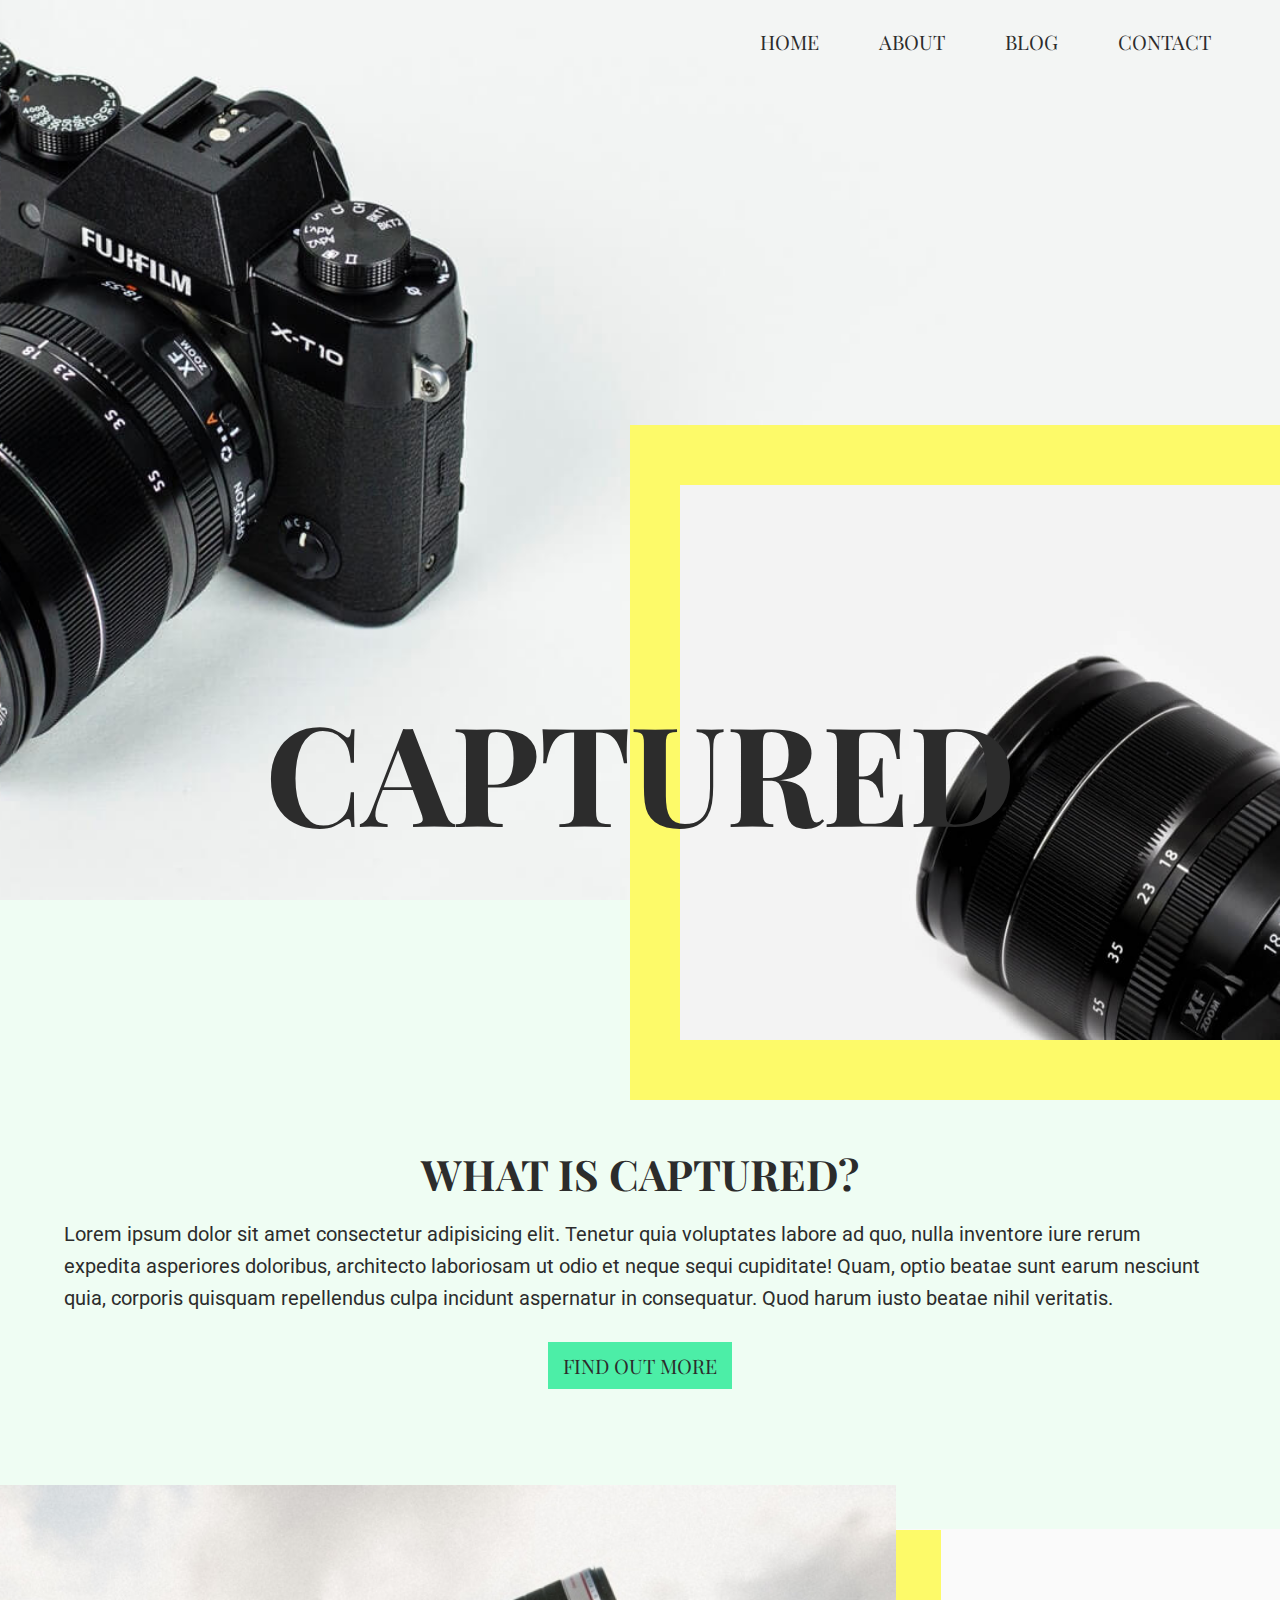
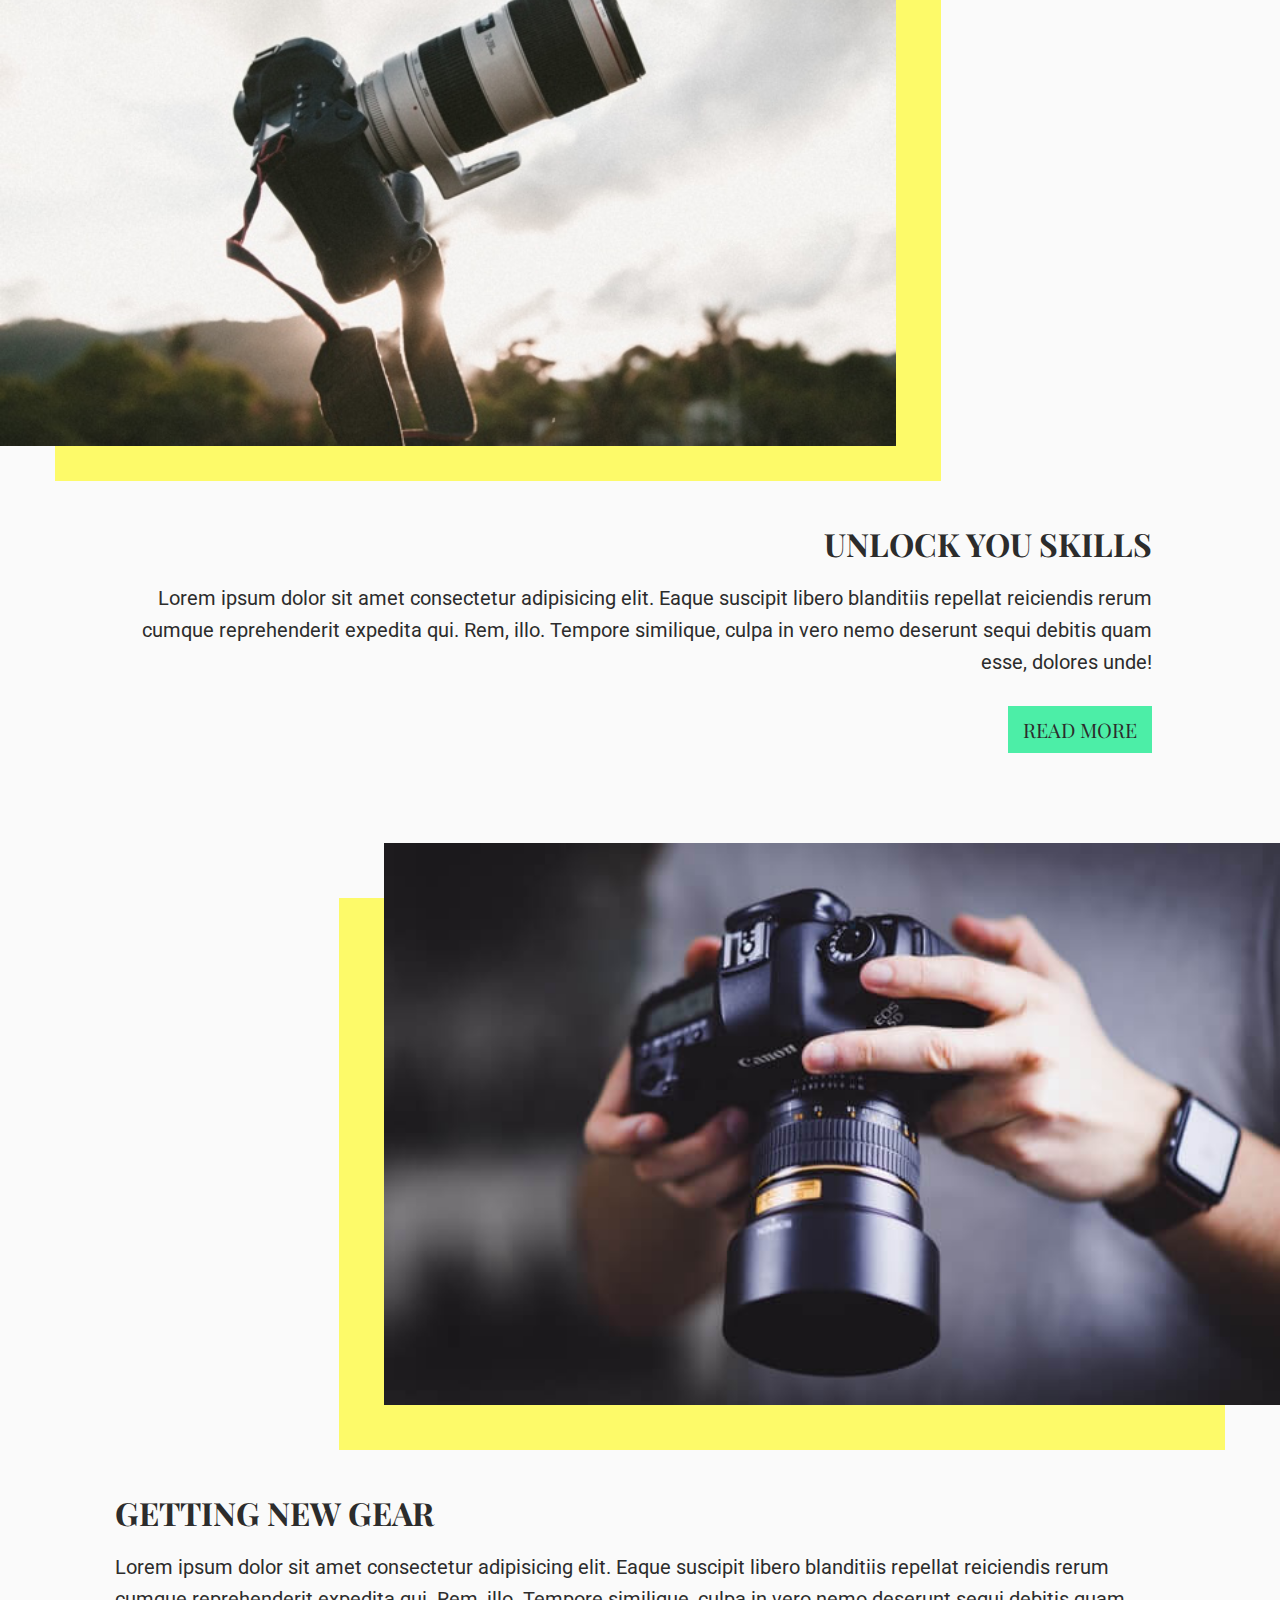
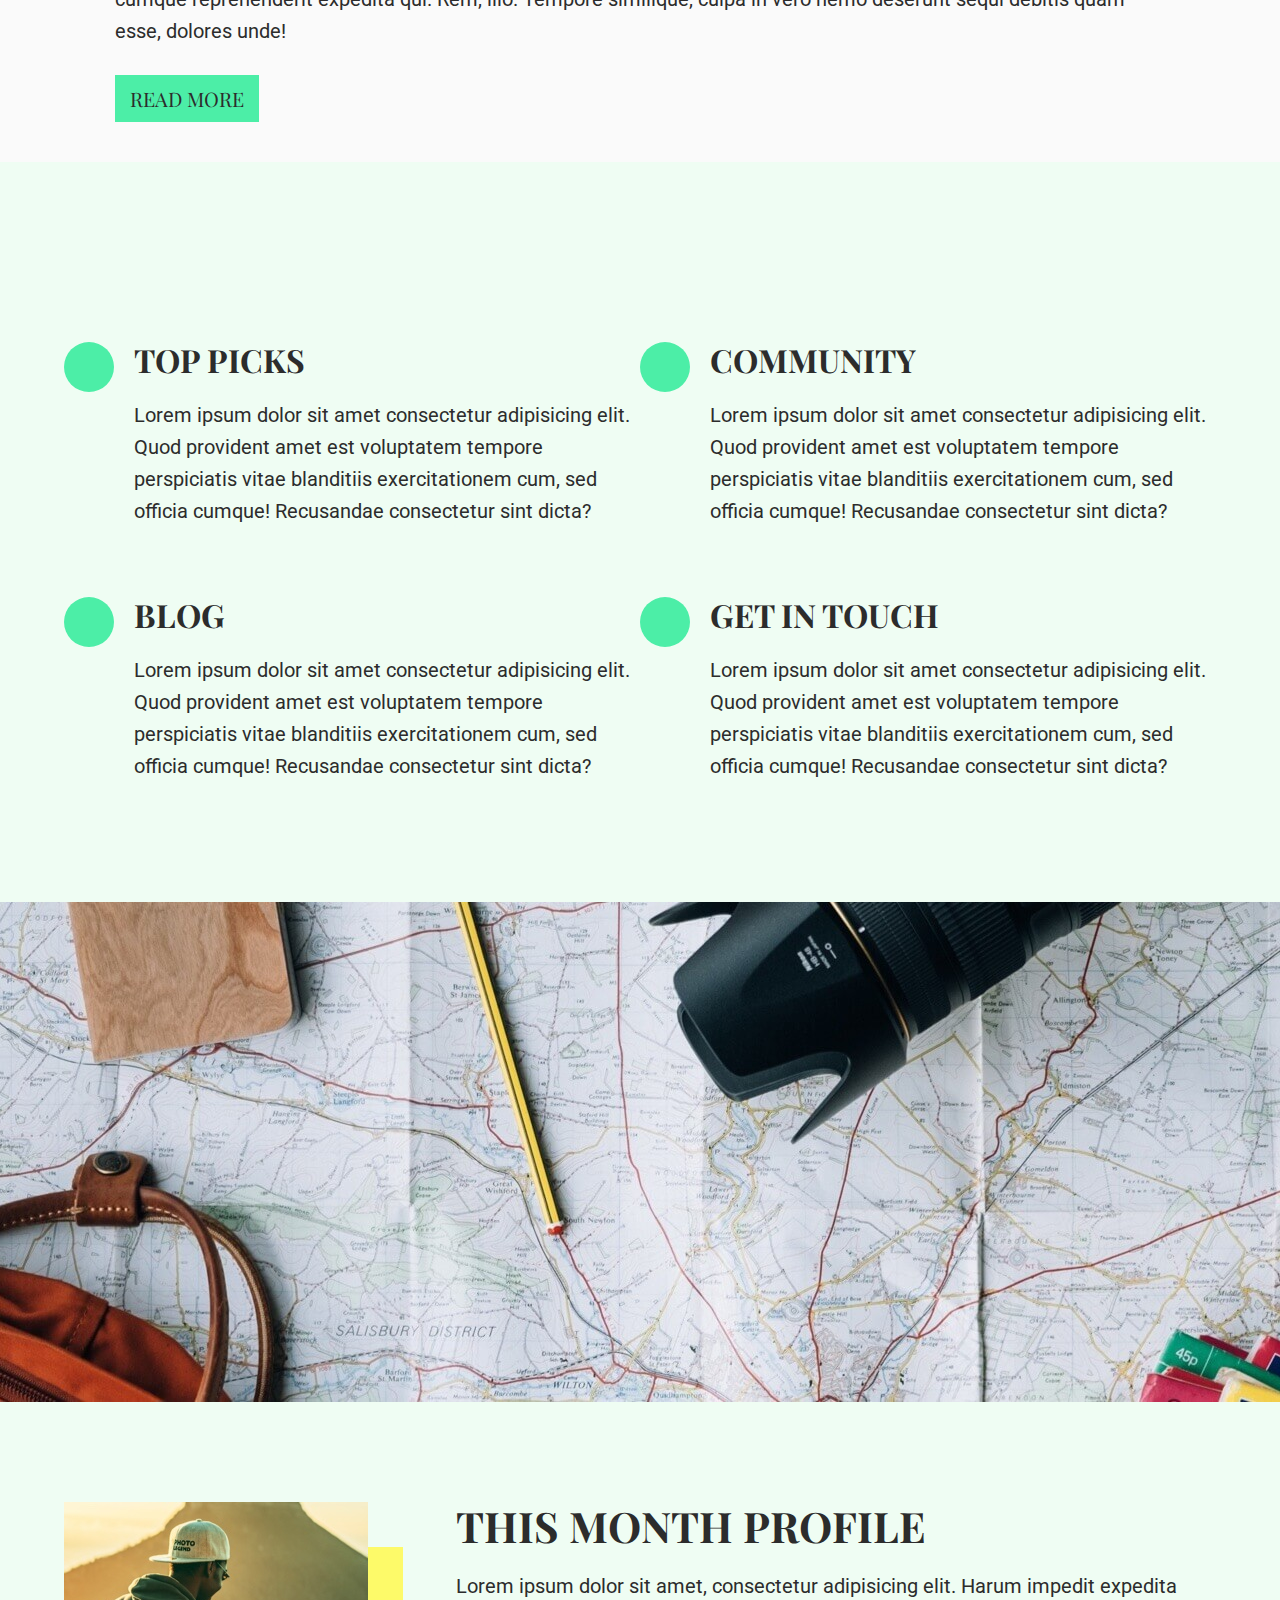
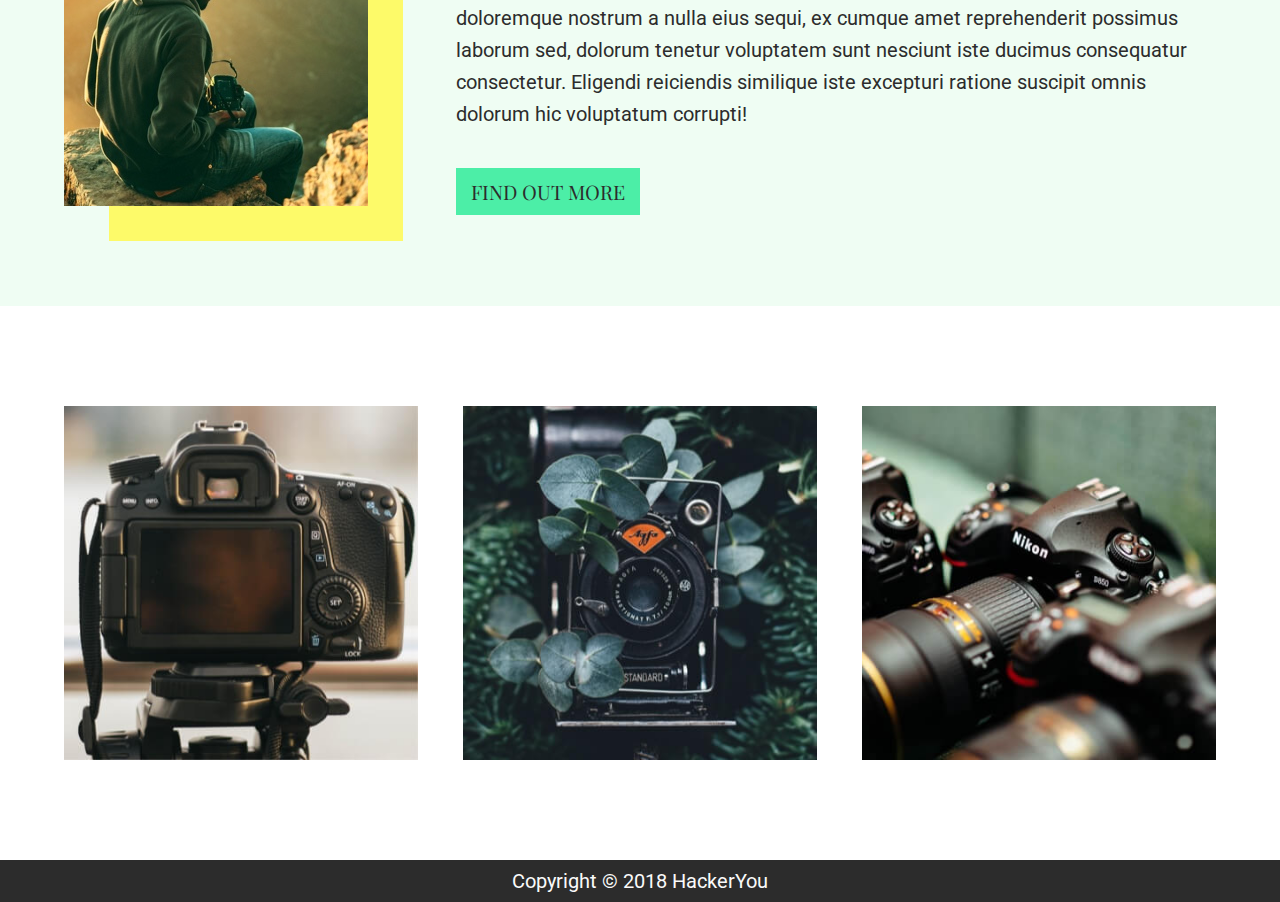
<file: index.html>
<!DOCTYPE html>
<html lang="en">
  <head>
    <meta charset="UTF-8" />
    <meta http-equiv="X-UA-Compatible" content="IE=edge" />
    <meta name="viewport" content="width=device-width, initial-scale=1.0" />
    <!-- FONT AWESOME -->
    <link
      rel="stylesheet"
      href="https://cdnjs.cloudflare.com/ajax/libs/font-awesome/6.1.1/css/all.min.css"
      integrity="sha512-KfkfwYDsLkIlwQp6LFnl8zNdLGxu9YAA1QvwINks4PhcElQSvqcyVLLD9aMhXd13uQjoXtEKNosOWaZqXgel0g=="
      crossorigin="anonymous"
      referrerpolicy="no-referrer"
    />
    <link rel="stylesheet" href="./styles/style.css" />

    <title>Captured</title>
  </head>
  <body>
    <!-- Skip Link -->
    <a href="#mainContent" class="skip-link">Skip to man content.</a>
    <!-- HEADER -->
    <header class="homeHeader">
      <div class="wrapper">
        <!-- Nav -->
        <nav class="nav">
          <ul>
            <li><a href="#">Home</a></li>
            <li><a href="#about">About</a></li>
            <li><a href="./blog.html">Blog</a></li>
            <li><a href="./contact.html">Contact</a></li>
          </ul>
        </nav>
        <input type="checkbox" id="toggleNav" />
        <label for="toggleNav" class="menuButton">
          <i class="fa-solid fa-x"></i>
          <i class="fa-solid fa-bars"></i>
        </label>
        <nav class="mobileNav">
          <ul>
            <li><a href="#">Home</a></li>
            <li><a href="#about">About</a></li>
            <li><a href="./blog.html">Blog</a></li>
            <li><a href="./contact.html">Contact</a></li>
          </ul>
          <ul class="social">
            <li>
              <a href="#"><i class="fa-brands fa-facebook-f"></i></a>
            </li>
            <li>
              <a href="#"><i class="fa-brands fa-instagram"></i></a>
            </li>
            <li>
              <a href="#"><i class="fa-brands fa-twitter"></i></a>
            </li>
            <li>
              <a href="#"><i class="fa-brands fa-whatsapp"></i></a>
            </li>
          </ul>
        </nav>

        <h1>Captured</h1>
        <div class="imgContainer">
          <img src="./assets/header-box-image.jpg" alt="" />
        </div>
      </div>
    </header>

    <main id="mainContent">
      <!-- ABOUT SECTION -->
      <section class="about" id="about">
        <div class="wrapper">
          <h2>what is captured?</h2>
          <p>
            Lorem ipsum dolor sit amet consectetur adipisicing elit. Tenetur
            quia voluptates labore ad quo, nulla inventore iure rerum expedita
            asperiores doloribus, architecto laboriosam ut odio et neque sequi
            cupiditate! Quam, optio beatae sunt earum nesciunt quia, corporis
            quisquam repellendus culpa incidunt aspernatur in consequatur. Quod
            harum iusto beatae nihil veritatis.
          </p>
          <a href="#" class="button">Find out more</a>
        </div>
      </section>

      <!-- BLOG SECTION -->
      <section class="blog">
        <div class="wrapper">
          <div class="row rowOne">
            <div class="imgContainer">
              <img src="./assets/left-image.jpg" alt="A camera on a tripod" />
            </div>
            <div class="textContainer">
              <div class="inner">
                <h3>Unlock you skills</h3>
                <p>
                  Lorem ipsum dolor sit amet consectetur adipisicing elit. Eaque
                  suscipit libero blanditiis repellat reiciendis rerum cumque
                  reprehenderit expedita qui. Rem, illo. Tempore similique,
                  culpa in vero nemo deserunt sequi debitis quam esse, dolores
                  unde!
                </p>
                <a href="#" class="button">Read more</a>
              </div>
            </div>
          </div>
          <div class="row rowTwo">
            <div class="textContainer">
              <div class="inner">
                <h3>Getting new gear</h3>
                <p>
                  Lorem ipsum dolor sit amet consectetur adipisicing elit. Eaque
                  suscipit libero blanditiis repellat reiciendis rerum cumque
                  reprehenderit expedita qui. Rem, illo. Tempore similique,
                  culpa in vero nemo deserunt sequi debitis quam esse, dolores
                  unde!
                </p>
                <div class="btnContainer">
                  <a href="#" class="button">Read more</a>
                </div>
              </div>
            </div>
            <div class="imgContainer">
              <img
                src="./assets/right-image.jpg"
                alt="A person holding a camera point down"
              />
            </div>
          </div>
        </div>
      </section>
      <section class="info">
        <div class="wrapper">
          <div class="infoContainer">
            <div class="iconContainer">
              <i class="fa-solid fa-camera"></i>
            </div>
            <div class="textContainer">
              <h3>Top Picks</h3>
              <p>
                Lorem ipsum dolor sit amet consectetur adipisicing elit. Quod
                provident amet est voluptatem tempore perspiciatis vitae
                blanditiis exercitationem cum, sed officia cumque! Recusandae
                consectetur sint dicta?
              </p>
            </div>
          </div>
          <div class="infoContainer">
            <div class="iconContainer">
              <i class="fa-solid fa-users"></i>
            </div>
            <div class="textContainer">
              <h3>Community</h3>
              <p>
                Lorem ipsum dolor sit amet consectetur adipisicing elit. Quod
                provident amet est voluptatem tempore perspiciatis vitae
                blanditiis exercitationem cum, sed officia cumque! Recusandae
                consectetur sint dicta?
              </p>
            </div>
          </div>
          <div class="infoContainer">
            <div class="iconContainer">
              <i class="fa-solid fa-file"></i>
            </div>
            <div class="textContainer">
              <h3>Blog</h3>
              <p>
                Lorem ipsum dolor sit amet consectetur adipisicing elit. Quod
                provident amet est voluptatem tempore perspiciatis vitae
                blanditiis exercitationem cum, sed officia cumque! Recusandae
                consectetur sint dicta?
              </p>
            </div>
          </div>
          <div class="infoContainer">
            <div class="iconContainer">
              <i class="fa-solid fa-phone"></i>
            </div>
            <div class="textContainer">
              <h3>Get in Touch</h3>
              <p>
                Lorem ipsum dolor sit amet consectetur adipisicing elit. Quod
                provident amet est voluptatem tempore perspiciatis vitae
                blanditiis exercitationem cum, sed officia cumque! Recusandae
                consectetur sint dicta?
              </p>
            </div>
          </div>
        </div>
      </section>

      <!-- Profile -->

      <section class="profile" id="profile">
        <div class="bannerContainer"></div>
        <div class="wrapper">
          <div class="imgContainer">
            <img src="./assets/small-box.jpg" alt="" />
          </div>
          <div class="textContainer">
            <h2>This month profile</h2>
            <p>
              Lorem ipsum dolor sit amet, consectetur adipisicing elit. Harum
              impedit expedita doloremque nostrum a nulla eius sequi, ex cumque
              amet reprehenderit possimus laborum sed, dolorum tenetur
              voluptatem sunt nesciunt iste ducimus consequatur consectetur.
              Eligendi reiciendis similique iste excepturi ratione suscipit
              omnis dolorum hic voluptatum corrupti!
            </p>
            <a href="#" class="button">Find Out More</a>
          </div>
        </div>
      </section>

      <!-- Gallery -->
      <section class="gallery" id="gallery">
        <div class="wrapper">
          <div class="imgContainer">
            <img src="./assets/gallery-image-1.jpg" alt="" />
          </div>
          <div class="imgContainer">
            <img src="./assets/gallery-image-2.jpg" alt="" />
          </div>
          <div class="imgContainer">
            <img src="./assets/gallery-image-3.jpg" alt="" />
          </div>
        </div>
      </section>
    </main>

    <footer class="footer">
      <div class="wrapper">
        <p>Copyright © 2018 HackerYou</p>
      </div>
    </footer>
  </body>
</html>
</file>
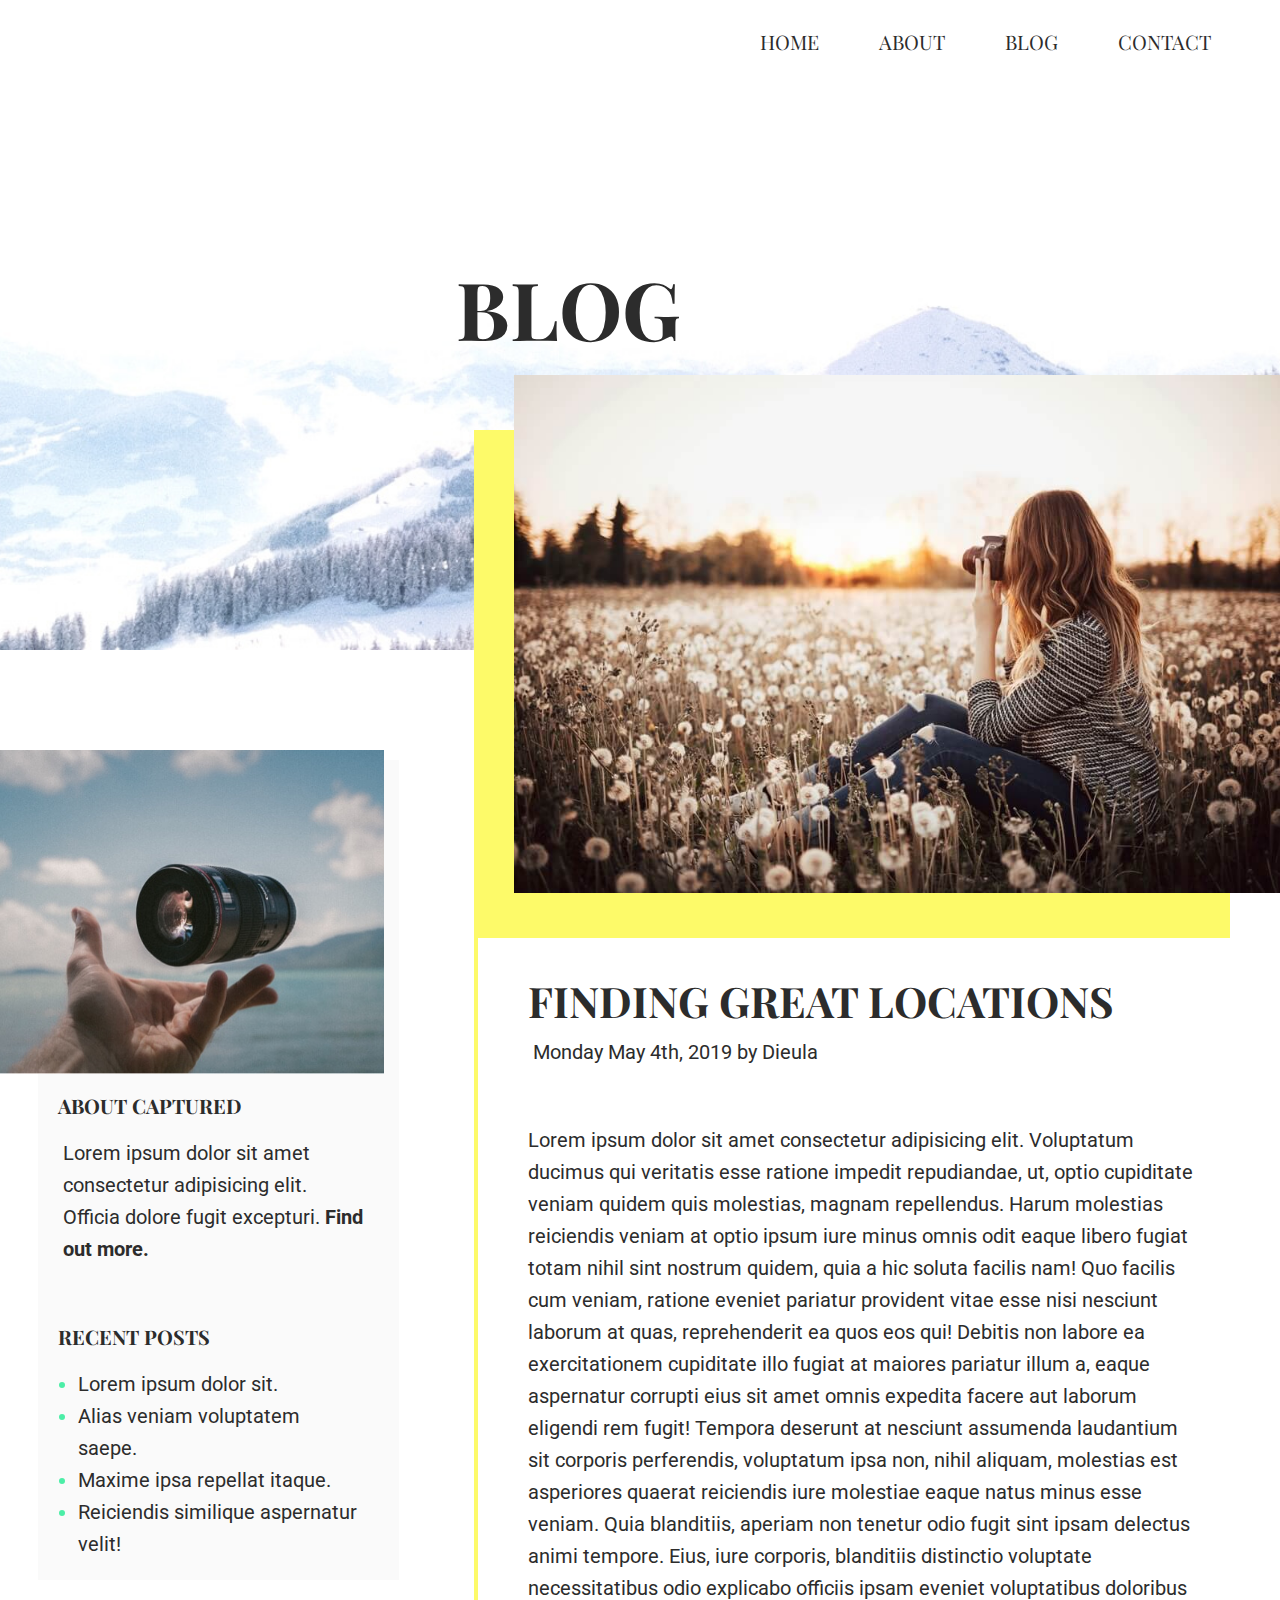
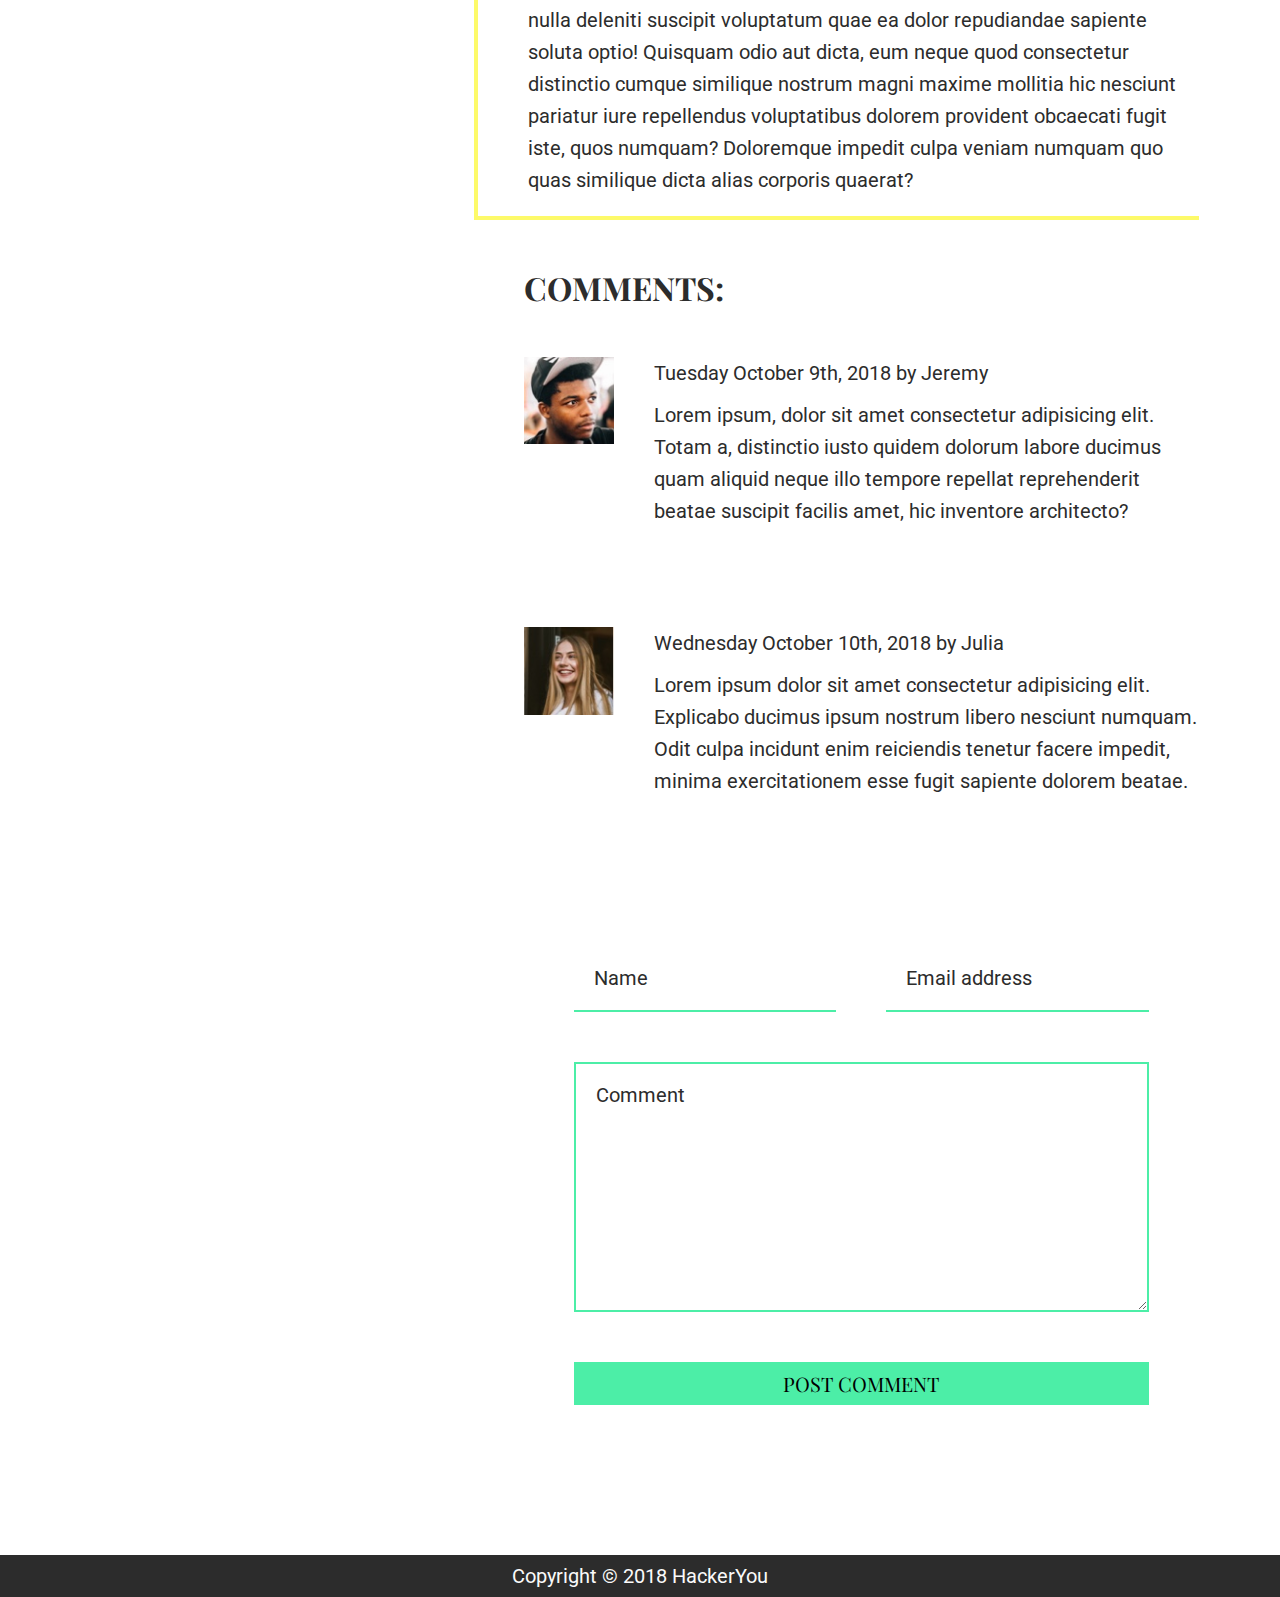
<file: blog.html>
<!DOCTYPE html>
<html lang="en">
  <head>
    <meta charset="UTF-8" />
    <meta http-equiv="X-UA-Compatible" content="IE=edge" />
    <meta name="viewport" content="width=device-width, initial-scale=1.0" />
    <!-- FONT AWESOME -->
    <link
      rel="stylesheet"
      href="https://cdnjs.cloudflare.com/ajax/libs/font-awesome/6.1.1/css/all.min.css"
      integrity="sha512-KfkfwYDsLkIlwQp6LFnl8zNdLGxu9YAA1QvwINks4PhcElQSvqcyVLLD9aMhXd13uQjoXtEKNosOWaZqXgel0g=="
      crossorigin="anonymous"
      referrerpolicy="no-referrer"
    />
    <link rel="stylesheet" href="/styles/style.css" />
    <title>Blog</title>
  </head>
  <body>
    <!-- Skip Link -->
    <a href="#blogMain" class="skip-link">Skip to man content.</a>
    <!-- Header -->
    <header class="blogHeader">
      <div class="wrapper">
        <!-- NAV -->
        <nav class="nav">
          <ul>
            <li><a href="./index.html">Home</a></li>
            <li><a href="#about">About</a></li>
            <li><a href="./blog.html">Blog</a></li>
            <li><a href="./contact.html">Contact</a></li>
          </ul>
        </nav>
        <input type="checkbox" id="toggleNav" />
        <label for="toggleNav" class="menuButton">
          <i class="fa-solid fa-x"></i>
          <i class="fa-solid fa-bars"></i>
        </label>
        <nav class="mobileNav">
          <ul>
            <li><a href="./index.html">Home</a></li>
            <li><a href="#about">About</a></li>
            <li><a href="./blog.html">Blog</a></li>
            <li><a href="./contact.html">Contact</a></li>
          </ul>
          <ul class="social">
            <li>
              <a href="#"><i class="fa-brands fa-facebook-f"></i></a>
            </li>
            <li>
              <a href="#"><i class="fa-brands fa-instagram"></i></a>
            </li>
            <li>
              <a href="#"><i class="fa-brands fa-twitter"></i></a>
            </li>
            <li>
              <a href="#"><i class="fa-brands fa-whatsapp"></i></a>
            </li>
          </ul>
        </nav>
        <div class="headingContainer">
          <h1>BLOG</h1>
        </div>
      </div>
    </header>
    <main id="blogMain" class="blogMain">
      <section class="posts">
        <div class="imgContainer">
          <img
            src="./assets/blog-post-image.jpg"
            alt="A person sitting in a field, taking a picture"
          />
        </div>
        <div class="postContainer">
          <h2>Finding Great Locations</h2>
          <span><time>Monday May 4th, 2019</time> by Dieula</span>

          <p>
            Lorem ipsum dolor sit amet consectetur adipisicing elit. Voluptatum
            ducimus qui veritatis esse ratione impedit repudiandae, ut, optio
            cupiditate veniam quidem quis molestias, magnam repellendus. Harum
            molestias reiciendis veniam at optio ipsum iure minus omnis odit
            eaque libero fugiat totam nihil sint nostrum quidem, quia a hic
            soluta facilis nam! Quo facilis cum veniam, ratione eveniet pariatur
            provident vitae esse nisi nesciunt laborum at quas, reprehenderit ea
            quos eos qui! Debitis non labore ea exercitationem cupiditate illo
            fugiat at maiores pariatur illum a, eaque aspernatur corrupti eius
            sit amet omnis expedita facere aut laborum eligendi rem fugit!
            Tempora deserunt at nesciunt assumenda laudantium sit corporis
            perferendis, voluptatum ipsa non, nihil aliquam, molestias est
            asperiores quaerat reiciendis iure molestiae eaque natus minus esse
            veniam. Quia blanditiis, aperiam non tenetur odio fugit sint ipsam
            delectus animi tempore. Eius, iure corporis, blanditiis distinctio
            voluptate necessitatibus odio explicabo officiis ipsam eveniet
            voluptatibus doloribus nulla deleniti suscipit voluptatum quae ea
            dolor repudiandae sapiente soluta optio! Quisquam odio aut dicta,
            eum neque quod consectetur distinctio cumque similique nostrum magni
            maxime mollitia hic nesciunt pariatur iure repellendus voluptatibus
            dolorem provident obcaecati fugit iste, quos numquam? Doloremque
            impedit culpa veniam numquam quo quas similique dicta alias corporis
            quaerat?
          </p>
        </div>
        <div class="commentsContainer">
          <h3>Comments:</h3>
          <div class="comment">
            <div class="profileImg">
              <img src="./assets/comment-1.jpg" alt="Profile Picture" />
            </div>
            <div class="textContainer">
              <p class="commentDate">
                <time>Tuesday October 9th, 2018</time> by Jeremy
              </p>
              <p class="commentText">
                Lorem ipsum, dolor sit amet consectetur adipisicing elit. Totam
                a, distinctio iusto quidem dolorum labore ducimus quam aliquid
                neque illo tempore repellat reprehenderit beatae suscipit
                facilis amet, hic inventore architecto?
              </p>
            </div>
          </div>
          <div class="comment">
            <div class="profileImg">
              <img src="./assets/comment-2.jpg" alt="Profile Picture" />
            </div>
            <div class="textContainer">
              <p class="commentDate">
                <time>Wednesday October 10th, 2018</time> by Julia
              </p>
              <p class="commentText">
                Lorem ipsum dolor sit amet consectetur adipisicing elit.
                Explicabo ducimus ipsum nostrum libero nesciunt numquam. Odit
                culpa incidunt enim reiciendis tenetur facere impedit, minima
                exercitationem esse fugit sapiente dolorem beatae.
              </p>
            </div>
          </div>
          <form class="form" action="#">
            <fieldset>
              <label for="name" class="sr-only">Name</label>
              <input type="text" id="name" placeholder="Name" />
              <label for="email" class="sr-only">Email address</label>
              <input type="text" id="email" placeholder="Email address" />
            </fieldset>
            <label for="comment" class="sr-only">Comment</label>
            <textarea id="comment" placeholder="Comment"></textarea>
            <button type="submit" class="button">Post Comment</button>
          </form>
        </div>
      </section>
      <section class="sidebar">
        <div class="imgContainer">
          <img
            src="./assets/side-blog-image.jpg"
            alt="Camera lense hovering over a hand"
          />
        </div>
        <div class="sidebarContainer">
          <h4>About Captured</h4>
          <p>
            Lorem ipsum dolor sit amet consectetur adipisicing elit. Officia
            dolore fugit excepturi. <span><a href="#">Find out more.</a></span>
          </p>
        </div>
        <div class="sidebarContainer">
          <h4>Recent posts</h4>
          <ul>
            <li><a href="#">Lorem ipsum dolor sit.</a></li>
            <li><a href="#">Alias veniam voluptatem saepe.</a></li>
            <li><a href="#">Maxime ipsa repellat itaque.</a></li>
            <li><a href="#">Reiciendis similique aspernatur velit!</a></li>
          </ul>
        </div>
      </section>
    </main>
    <footer class="footer">
      <div class="wrapper">
        <p>Copyright © 2018 HackerYou</p>
      </div>
    </footer>
  </body>
</html>
</file>
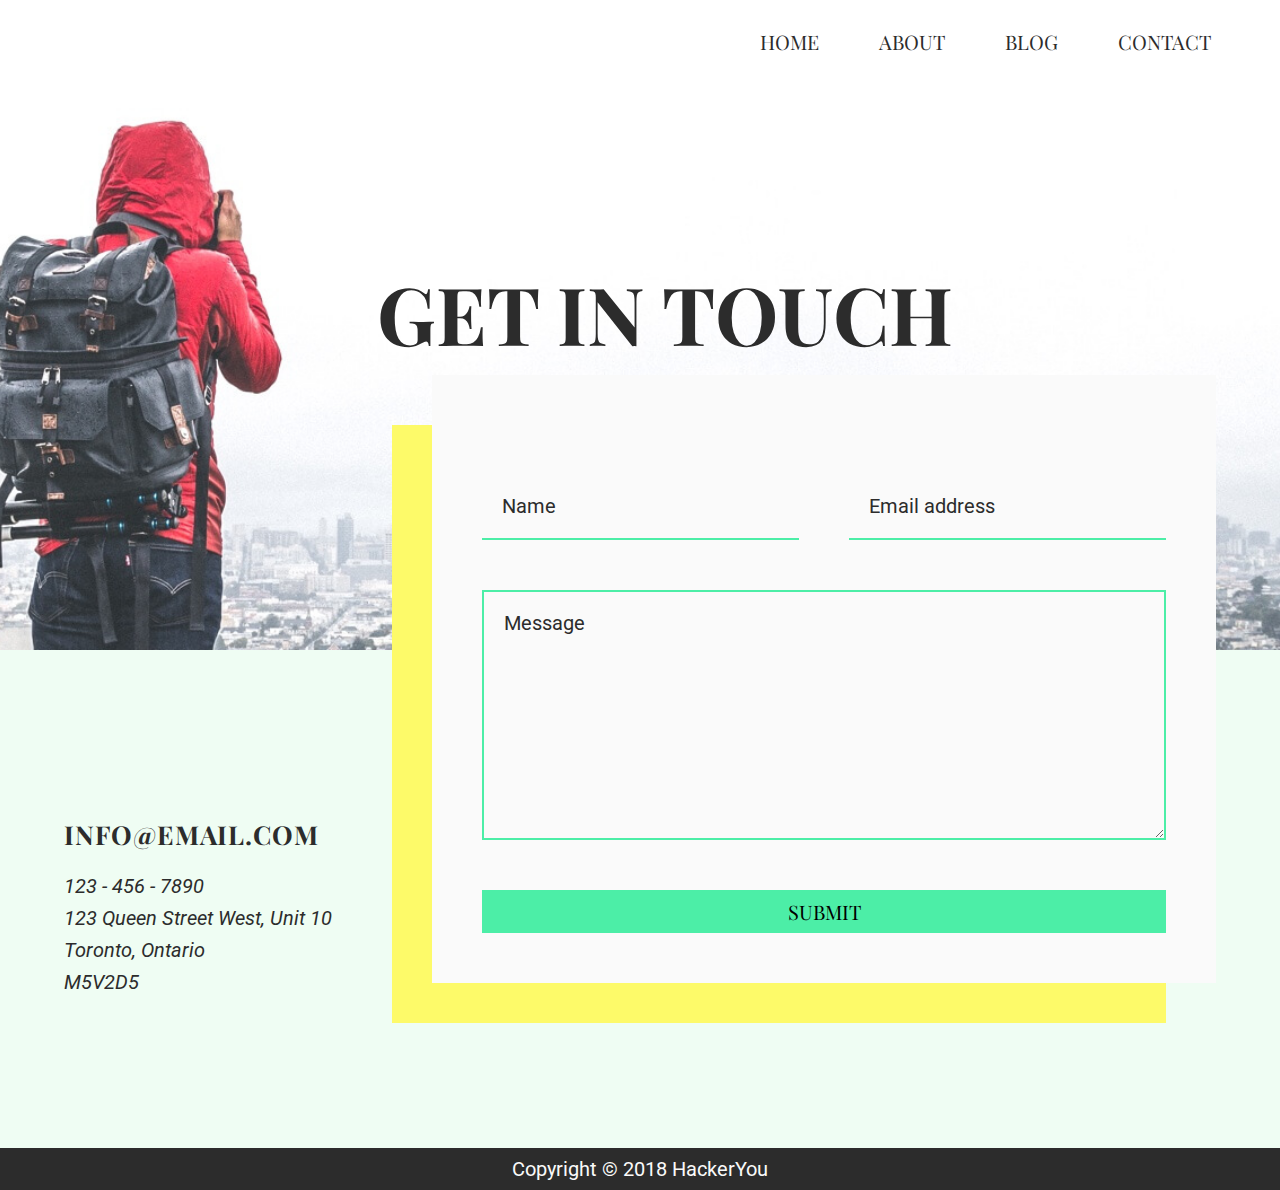
<file: contact.html>
<!DOCTYPE html>
<html lang="en">
  <head>
    <meta charset="UTF-8" />
    <meta http-equiv="X-UA-Compatible" content="IE=edge" />
    <meta name="viewport" content="width=device-width, initial-scale=1.0" />
    <!-- FONT AWESOME -->
    <link
      rel="stylesheet"
      href="https://cdnjs.cloudflare.com/ajax/libs/font-awesome/6.1.1/css/all.min.css"
      integrity="sha512-KfkfwYDsLkIlwQp6LFnl8zNdLGxu9YAA1QvwINks4PhcElQSvqcyVLLD9aMhXd13uQjoXtEKNosOWaZqXgel0g=="
      crossorigin="anonymous"
      referrerpolicy="no-referrer"
    />
    <link rel="stylesheet" href="./styles/style.css" />
    <title>Contact Us</title>
  </head>
  <body>
    <!-- Skip Link -->
    <a href="#contactMain" class="skip-link">Skip to man content.</a>
    <!-- Header -->
    <header class="contactHeader">
      <div class="wrapper">
        <!-- Nav -->
        <nav class="nav">
          <ul>
            <li><a href="./index.html">Home</a></li>
            <li><a href="#about">About</a></li>
            <li><a href="./blog.html">Blog</a></li>
            <li><a href="./contact.html">Contact</a></li>
          </ul>
        </nav>
        <input type="checkbox" id="toggleNav" />
        <label for="toggleNav" class="menuButton">
          <i class="fa-solid fa-x"></i>
          <i class="fa-solid fa-bars"></i>
        </label>
        <nav class="mobileNav">
          <ul>
            <li><a href="./index.html">Home</a></li>
            <li><a href="#about">About</a></li>
            <li><a href="./blog.html">Blog</a></li>
            <li><a href="./contact.html">Contact</a></li>
          </ul>
          <ul class="social">
            <li>
              <a href="#"><i class="fa-brands fa-facebook-f"></i></a>
            </li>
            <li>
              <a href="#"><i class="fa-brands fa-instagram"></i></a>
            </li>
            <li>
              <a href="#"><i class="fa-brands fa-twitter"></i></a>
            </li>
            <li>
              <a href="#"><i class="fa-brands fa-whatsapp"></i></a>
            </li>
          </ul>
        </nav>

        <div class="headingContainer">
          <h1>Get in Touch</h1>
        </div>
      </div>
    </header>
    <main id="#contactMain" class="contactMain">
      <div class="wrapper">
        <section class="contactInfo">
          <ul>
            <li>
              <a href="#"><i class="fa-brands fa-facebook-f"></i></a>
            </li>
            <li>
              <a href="#"><i class="fa-brands fa-instagram"></i></a>
            </li>
            <li>
              <a href="#"><i class="fa-brands fa-twitter"></i></a>
            </li>
            <li>
              <a href="#"><i class="fa-brands fa-whatsapp"></i></a>
            </li>
          </ul>
          <h4>info@email.com</h4>
          <address>
            123 - 456 - 7890 <br />
            123 Queen Street West, Unit 10<br />
            Toronto, Ontario<br />
            M5V2D5
          </address>
        </section>
        <section class="contactForm">
          <form action="3" class="form">
            <fieldset>
              <label for="name" class="sr-only">Name</label>
              <input type="text" id="name" placeholder="Name" />
              <label for="email" class="sr-only">Email address</label>
              <input type="text" id="email" placeholder="Email address" />
            </fieldset>
            <label for="message" class="sr-only">Comment</label>
            <textarea
              id="message"
              cols="30"
              rows="10"
              placeholder="Message"
            ></textarea>
            <button type="submit" class="button">Submit</button>
          </form>
        </section>
      </div>
    </main>
    <footer class="footer">
      <div class="wrapper">
        <p>Copyright © 2018 HackerYou</p>
      </div>
    </footer>
  </body>
</html>
</file>
<file: styles/style.css>
@import url("https://fonts.googleapis.com/css2?family=Playfair+Display:ital,wght@1,700&family=Roboto&display=swap");
html {
  line-height: 1.15;
  -ms-text-size-adjust: 100%;
  -webkit-text-size-adjust: 100%;
}

body {
  margin: 0;
}

article,
aside,
footer,
header,
nav,
section {
  display: block;
}

h1 {
  font-size: 2em;
  margin: 0.67em 0;
}

figcaption,
figure,
main {
  display: block;
}

figure {
  margin: 1em 40px;
}

hr {
  -webkit-box-sizing: content-box;
          box-sizing: content-box;
  height: 0;
  overflow: visible;
}

pre {
  font-family: monospace, monospace;
  font-size: 1em;
}

a {
  background-color: transparent;
  -webkit-text-decoration-skip: objects;
}

abbr[title] {
  border-bottom: none;
  text-decoration: underline;
  -webkit-text-decoration: underline dotted;
          text-decoration: underline dotted;
}

b,
strong {
  font-weight: inherit;
}

b,
strong {
  font-weight: bolder;
}

code,
kbd,
samp {
  font-family: monospace, monospace;
  font-size: 1em;
}

dfn {
  font-style: italic;
}

mark {
  background-color: #ff0;
  color: #000;
}

small {
  font-size: 80%;
}

sub,
sup {
  font-size: 75%;
  line-height: 0;
  position: relative;
  vertical-align: baseline;
}

sub {
  bottom: -0.25em;
}

sup {
  top: -0.5em;
}

audio,
video {
  display: inline-block;
}

audio:not([controls]) {
  display: none;
  height: 0;
}

img {
  border-style: none;
}

svg:not(:root) {
  overflow: hidden;
}

button,
input,
optgroup,
select,
textarea {
  font-family: sans-serif;
  font-size: 100%;
  line-height: 1.15;
  margin: 0;
}

button,
input {
  overflow: visible;
}

button,
select {
  text-transform: none;
}

button,
html [type=button],
[type=reset],
[type=submit] {
  -webkit-appearance: button;
}

button::-moz-focus-inner,
[type=button]::-moz-focus-inner,
[type=reset]::-moz-focus-inner,
[type=submit]::-moz-focus-inner {
  border-style: none;
  padding: 0;
}

button:-moz-focusring,
[type=button]:-moz-focusring,
[type=reset]:-moz-focusring,
[type=submit]:-moz-focusring {
  outline: 1px dotted ButtonText;
}

fieldset {
  padding: 0.35em 0.75em 0.625em;
}

legend {
  -webkit-box-sizing: border-box;
          box-sizing: border-box;
  color: inherit;
  display: table;
  max-width: 100%;
  padding: 0;
  white-space: normal;
}

progress {
  display: inline-block;
  vertical-align: baseline;
}

textarea {
  overflow: auto;
}

[type=checkbox],
[type=radio] {
  -webkit-box-sizing: border-box;
          box-sizing: border-box;
  padding: 0;
}

[type=number]::-webkit-inner-spin-button,
[type=number]::-webkit-outer-spin-button {
  height: auto;
}

[type=search] {
  -webkit-appearance: textfield;
  outline-offset: -2px;
}

[type=search]::-webkit-search-cancel-button,
[type=search]::-webkit-search-decoration {
  -webkit-appearance: none;
}

::-webkit-file-upload-button {
  -webkit-appearance: button;
  font: inherit;
}

details,
menu {
  display: block;
}

summary {
  display: list-item;
}

canvas {
  display: inline-block;
}

template {
  display: none;
}

[hidden] {
  display: none;
}

* {
  -webkit-box-sizing: border-box;
  box-sizing: border-box;
}

.sr-only {
  position: absolute;
  width: 1px;
  height: 1px;
  margin: -1px;
  border: 0;
  padding: 0;
  white-space: nowrap;
  -webkit-clip-path: inset(100%);
          clip-path: inset(100%);
  clip: rect(0 0 0 0);
  overflow: hidden;
}

html {
  font-size: 125%;
}

body {
  font-family: "Roboto", sans-serif;
  font-weight: normal;
  color: #2c2c2c;
  font-size: 1rem;
}

h1,
h2,
h3,
h4,
blockquote {
  font-family: "Playfair Display", serif;
  font-weight: bold;
  color: #2c2c2c;
  margin: 0;
  text-transform: uppercase;
}

h1 {
  font-size: 6.9rem;
}

h2 {
  font-size: 2.1rem;
}

h3 {
  font-size: 1.6rem;
}

p {
  line-height: 32px;
}

ul,
li,
a,
input {
  margin: 0;
  padding: 0;
}

ul {
  list-style: none;
}

a {
  text-decoration: none;
  color: inherit;
}

button {
  background-color: transparent;
  border: none;
  padding: 0;
  cursor: pointer;
}

img {
  max-width: 100%;
  display: block;
}

.skip-link {
  position: absolute;
  left: -1000px;
  top: 5px;
  background-color: #fff;
  color: #000;
  z-index: 10;
}
.skip-link:focus {
  left: 0;
}

.wrapper {
  max-width: 1280px;
  width: 90%;
  margin: 0 auto;
}

.button {
  background-color: #4ceea7;
  font-family: "Playfair Display", serif;
  padding: 10px 15px;
  text-transform: uppercase;
  -webkit-transition: 0.25s;
  transition: 0.25s;
}
.button:hover {
  background-color: #2c2c2c;
  color: #fafafa;
  padding: 10px 20px;
  -webkit-box-shadow: rgba(50, 50, 93, 0.25) 0px 13px 27px -5px, rgba(0, 0, 0, 0.3) 0px 8px 16px -8px;
          box-shadow: rgba(50, 50, 93, 0.25) 0px 13px 27px -5px, rgba(0, 0, 0, 0.3) 0px 8px 16px -8px;
}

.nav {
  display: -webkit-box;
  display: -ms-flexbox;
  display: flex;
  -webkit-box-pack: end;
      -ms-flex-pack: end;
          justify-content: flex-end;
  z-index: 20;
}
.nav ul {
  display: -webkit-box;
  display: -ms-flexbox;
  display: flex;
  font-family: "Playfair Display", serif;
  text-transform: uppercase;
}
.nav li:not(:last-child) {
  margin-right: 50px;
}
.nav a {
  padding: 5px;
  -webkit-transition: 0.3s border;
  transition: 0.3s border;
  position: relative;
}
.nav a::after {
  content: "";
  position: absolute;
  bottom: -5px;
  left: 0;
  width: 0px;
  height: 4px;
  margin: 5px 0 0;
  -webkit-transition: width 0.4s ease-in-out;
  transition: width 0.4s ease-in-out;
  background-color: #4ceea7;
}
.nav a:hover::after {
  width: 100%;
}
.nav a:active::after {
  width: 100%;
}

.mobileNav {
  background-color: #2c2c2c;
  display: -webkit-box;
  display: -ms-flexbox;
  display: flex;
  -webkit-box-orient: vertical;
  -webkit-box-direction: normal;
      -ms-flex-direction: column;
          flex-direction: column;
  -ms-flex-pack: distribute;
      justify-content: space-around;
  position: fixed;
  top: -100%;
  left: 0;
  height: 100%;
  width: 100%;
  color: #fafafa;
  font-family: "Playfair Display", serif;
  font-size: 1.5rem;
  padding: 35px;
  -webkit-transition: 0.3s;
  transition: 0.3s;
  z-index: 20;
}
.mobileNav li {
  text-align: center;
  margin-bottom: 20px;
}
.mobileNav a {
  -webkit-transition: 0.25s;
  transition: 0.25s;
}
.mobileNav a:hover {
  color: #7e7c7c;
}
.mobileNav .social {
  display: -webkit-box;
  display: -ms-flexbox;
  display: flex;
  -webkit-box-pack: center;
      -ms-flex-pack: center;
          justify-content: center;
  -ms-flex-pack: distribute;
      justify-content: space-around;
  margin-top: 30px;
}
.mobileNav i {
  color: #fafafa;
}

label {
  cursor: pointer;
  text-align: right;
  display: none;
  z-index: 30;
}

input[type=checkbox] {
  opacity: 0;
  position: absolute;
}
input[type=checkbox]:checked ~ .mobileNav {
  top: 0;
}
input[type=checkbox]:checked ~ label {
  position: fixed;
  top: 30px;
  right: 30px;
  -webkit-transition: 0.3s;
  transition: 0.3s;
}
input[type=checkbox]:checked ~ label i.fa-bars {
  display: none;
}
input[type=checkbox]:checked ~ label i.fa-x {
  opacity: 1;
}

i {
  font-size: 2.5rem;
}
i.fa-bars {
  color: #2c2c2c;
}
i.fa-x {
  opacity: 0;
  color: #fafafa;
}

.homeHeader {
  background-image: url("../assets/header-image.jpg");
  background-size: cover;
  background-repeat: no-repeat;
  background-position: center;
  height: 100vh;
  padding: 30px 0 50px 0;
  position: relative;
}
.homeHeader .wrapper {
  display: -webkit-box;
  display: -ms-flexbox;
  display: flex;
  -webkit-box-orient: vertical;
  -webkit-box-direction: normal;
      -ms-flex-direction: column;
          flex-direction: column;
  -webkit-box-pack: justify;
      -ms-flex-pack: justify;
          justify-content: space-between;
  height: 100%;
}
.homeHeader h1 {
  text-align: center;
  z-index: 10;
}
.homeHeader .imgContainer {
  position: absolute;
  bottom: -200px;
  right: 0;
  width: 47%;
  min-width: 650px;
  border-top: 60px solid #fdfa69;
  border-bottom: 60px solid #fdfa69;
  border-left: 50px solid #fdfa69;
  border-right: none;
}
.homeHeader .imgContainer img {
  width: 100%;
}

.blogHeader {
  background-image: url("../assets/blog-header.jpg");
  background-size: cover;
  background-repeat: no-repeat;
  background-position: center;
  height: 650px;
  padding: 30px 0 0 0;
}
.blogHeader .wrapper {
  height: 100%;
}
.blogHeader .headingContainer {
  display: -webkit-box;
  display: -ms-flexbox;
  display: flex;
  height: inherit;
  -webkit-box-pack: end;
      -ms-flex-pack: end;
          justify-content: flex-end;
  -webkit-box-align: center;
      -ms-flex-align: center;
          align-items: center;
}
.blogHeader h1 {
  width: 66%;
  font-size: 4rem;
  margin-top: -110px;
}

.contactHeader {
  background-image: url("../assets/contact-header.jpg");
  background-size: cover;
  background-repeat: no-repeat;
  background-position: center;
  height: 650px;
  padding: 30px 0 0 0;
}
.contactHeader .wrapper {
  height: 100%;
}
.contactHeader .headingContainer {
  display: -webkit-box;
  display: -ms-flexbox;
  display: flex;
  height: inherit;
  -webkit-box-pack: center;
      -ms-flex-pack: center;
          justify-content: center;
  -webkit-box-align: center;
      -ms-flex-align: center;
          align-items: center;
}
.contactHeader h1 {
  font-size: 4rem;
  margin: 0 0 100px 50px;
}

.form {
  display: -webkit-box;
  display: -ms-flexbox;
  display: flex;
  -webkit-box-orient: vertical;
  -webkit-box-direction: normal;
      -ms-flex-direction: column;
          flex-direction: column;
  padding: 50px;
  background-color: transparent;
}
.form fieldset {
  padding: 0;
  margin: 0;
  display: -webkit-box;
  display: -ms-flexbox;
  display: flex;
  border: none;
  gap: 50px;
  margin-bottom: 50px;
}
.form input {
  width: 50%;
  border: none;
  border-bottom: 2px solid #4ceea7;
  font-family: "Roboto", sans-serif;
  color: #2c2c2c;
  background-color: transparent;
  padding: 20px;
  -webkit-transition: border 0.3s;
  transition: border 0.3s;
}
.form input::-webkit-input-placeholder {
  color: #2c2c2c;
}
.form input::-moz-placeholder {
  color: #2c2c2c;
}
.form input:-ms-input-placeholder {
  color: #2c2c2c;
}
.form input::-ms-input-placeholder {
  color: #2c2c2c;
}
.form input::placeholder {
  color: #2c2c2c;
}
.form input:focus, .form input:active {
  outline: none;
  border-bottom: 2px solid #fdfa69;
}
.form textarea {
  border: 2px solid #4ceea7;
  padding: 20px;
  color: #2c2c2c;
  font-family: "Roboto", sans-serif;
  margin-bottom: 50px;
  -webkit-transition: border 0.3s;
  transition: border 0.3s;
  height: 250px;
  background-color: transparent;
}
.form textarea::-webkit-input-placeholder {
  color: #2c2c2c;
}
.form textarea::-moz-placeholder {
  color: #2c2c2c;
}
.form textarea:-ms-input-placeholder {
  color: #2c2c2c;
}
.form textarea::-ms-input-placeholder {
  color: #2c2c2c;
}
.form textarea::placeholder {
  color: #2c2c2c;
}
.form textarea:focus, .form textarea:active {
  outline: none;
  border-color: #fdfa69;
}

.about {
  background-color: #effdf3;
  padding: 200px 0 150px 0;
}
.about .wrapper {
  margin-top: 50px;
  text-align: center;
}
.about p {
  text-align: left;
  margin-bottom: 40px;
}

.blog {
  background-color: #fafafa;
  padding: 70px 0 50px 0;
  position: relative;
}
.blog .wrapper {
  display: -webkit-box;
  display: -ms-flexbox;
  display: flex;
  -webkit-box-orient: vertical;
  -webkit-box-direction: normal;
      -ms-flex-direction: column;
          flex-direction: column;
  max-width: none;
  width: 100%;
}
.blog .row {
  display: -webkit-box;
  display: -ms-flexbox;
  display: flex;
  -webkit-box-pack: justify;
      -ms-flex-pack: justify;
          justify-content: space-between;
}
.blog .imgContainer {
  min-width: 43%;
}
.blog .textContainer {
  display: -webkit-box;
  display: -ms-flexbox;
  display: flex;
  -webkit-box-orient: vertical;
  -webkit-box-direction: normal;
      -ms-flex-direction: column;
          flex-direction: column;
  -webkit-box-pack: center;
      -ms-flex-pack: center;
          justify-content: center;
  -webkit-box-align: end;
      -ms-flex-align: end;
          align-items: flex-end;
  width: 43%;
}
.blog .inner {
  max-width: 512px;
  width: 90%;
}
.blog p {
  margin-bottom: 40px;
}
.blog img {
  width: 100%;
}
.blog .rowOne {
  margin-bottom: 100px;
}
.blog .rowOne .imgContainer {
  justify-self: flex-start;
  margin-top: -114px;
  -webkit-box-shadow: 50px 40px 0px -5px #fdfa69;
          box-shadow: 50px 40px 0px -5px #fdfa69;
}
.blog .rowOne .textContainer {
  -webkit-box-align: start;
      -ms-flex-align: start;
          align-items: flex-start;
}
.blog .rowTwo .imgContainer {
  margin-bottom: -110px;
  -webkit-box-shadow: -50px 50px 0px -5px #fdfa69;
          box-shadow: -50px 50px 0px -5px #fdfa69;
}
.blog .rowTwo h3 {
  text-align: right;
}
.blog .rowTwo .btnContainer {
  text-align: right;
}

.info {
  padding: 130px 0 100px 0;
  background-color: #effdf3;
}
.info .wrapper {
  display: -webkit-box;
  display: -ms-flexbox;
  display: flex;
  -ms-flex-wrap: wrap;
      flex-wrap: wrap;
}
.info .infoContainer {
  width: 50%;
  display: -webkit-box;
  display: -ms-flexbox;
  display: flex;
  margin-top: 50px;
}
.info .iconContainer {
  margin-right: 20px;
}
.info i {
  display: -webkit-box;
  display: -ms-flexbox;
  display: flex;
  -webkit-box-pack: center;
      -ms-flex-pack: center;
          justify-content: center;
  -webkit-box-align: center;
      -ms-flex-align: center;
          align-items: center;
  font-size: 1.4rem;
  background-color: #4ceea7;
  border-radius: 50%;
  height: 50px;
  width: 50px;
}

.profile {
  background-color: #effdf3;
}
.profile .bannerContainer {
  height: 500px;
  width: 100%;
  background-image: url("../assets/banner.jpg");
  background-position: center;
  background-size: cover;
  background-repeat: no-repeat;
}
.profile .wrapper {
  display: -webkit-box;
  display: -ms-flexbox;
  display: flex;
  padding: 100px 0;
  -webkit-box-pack: justify;
      -ms-flex-pack: justify;
          justify-content: space-between;
}
.profile .imgContainer {
  min-width: 20%;
}
.profile .imgContainer img {
  -webkit-box-shadow: 40px 40px 0px -5px #fdfa69;
          box-shadow: 40px 40px 0px -5px #fdfa69;
}
.profile .textContainer {
  width: 66%;
  margin-left: 80px;
}
.profile h2 {
  margin-bottom: 20px;
}
.profile p {
  margin: 0 20px 50px 0;
}

.gallery {
  padding: 100px 0;
}
.gallery .wrapper {
  display: -webkit-box;
  display: -ms-flexbox;
  display: flex;
  -webkit-box-pack: justify;
      -ms-flex-pack: justify;
          justify-content: space-between;
}
.gallery .imgContainer {
  width: calc(33.3333333333% - 30px);
  cursor: pointer;
  -webkit-transition: 0.25s;
  transition: 0.25s;
  overflow: hidden;
}
.gallery .imgContainer img {
  -webkit-transition: -webkit-transform 0.5s;
  transition: -webkit-transform 0.5s;
  transition: transform 0.5s;
  transition: transform 0.5s, -webkit-transform 0.5s;
}
.gallery .imgContainer img:hover {
  -webkit-transform: scale(1.2);
          transform: scale(1.2);
  opacity: 0.9;
}

.footer {
  background-color: #2c2c2c;
  padding: 5px 0;
}
.footer p {
  margin: 0;
  color: #fafafa;
  text-align: center;
}

.blogMain {
  display: -webkit-box;
  display: -ms-flexbox;
  display: flex;
  -webkit-box-orient: horizontal;
  -webkit-box-direction: reverse;
      -ms-flex-direction: row-reverse;
          flex-direction: row-reverse;
  -webkit-box-pack: justify;
      -ms-flex-pack: justify;
          justify-content: space-between;
  width: 100%;
  padding: 100px 0;
}

.posts {
  max-width: 70%;
  width: 63%;
  margin-top: -375px;
}
.posts .imgContainer {
  padding-left: 40px;
}
.posts .imgContainer img {
  width: 100%;
  -webkit-box-shadow: -45px 50px 0px -5px #fdfa69;
          box-shadow: -45px 50px 0px -5px #fdfa69;
}

.postContainer {
  max-width: 896px;
  width: 90%;
  padding: 80px 0 0 50px;
  border: 4px solid #fdfa69;
  border-right: none;
}
.postContainer h2 {
  margin-bottom: 15px;
}
.postContainer span {
  padding-left: 5px;
}
.postContainer p {
  margin-top: 60px;
}

.commentsContainer {
  max-width: 896px;
  width: 90%;
  padding: 50px 0 0 50px;
}
.commentsContainer h3 {
  margin-bottom: 50px;
}

.comment {
  display: -webkit-box;
  display: -ms-flexbox;
  display: flex;
  margin-bottom: 100px;
}
.comment p {
  margin: 0;
}
.comment p:first-child {
  margin-bottom: 10px;
}

.profileImg {
  min-width: 90px;
  margin-right: 40px;
}

.sidebar {
  max-width: 30%;
  display: -webkit-box;
  display: -ms-flexbox;
  display: flex;
  -webkit-box-orient: vertical;
  -webkit-box-direction: normal;
      -ms-flex-direction: column;
          flex-direction: column;
  -webkit-box-align: end;
      -ms-flex-align: end;
          align-items: flex-end;
}
.sidebar .imgContainer {
  width: 100%;
}
.sidebar .imgContainer img {
  width: 100%;
  -webkit-box-shadow: 20px 5px 0px -5px #fafafa;
          box-shadow: 20px 5px 0px -5px #fafafa;
}

.sidebarContainer {
  background-color: #fafafa;
  padding: 20px;
  width: 384px;
  max-width: 90%;
  -webkit-box-shadow: 15px 0px 0px 0px #fafafa;
          box-shadow: 15px 0px 0px 0px #fafafa;
}
.sidebarContainer p {
  padding-left: 5px;
}
.sidebarContainer span {
  font-weight: bold;
}
.sidebarContainer ul {
  margin-top: 20px;
}
.sidebarContainer li {
  line-height: 32px;
  list-style: disc;
  color: #4ceea7;
  margin-left: 20px;
}
.sidebarContainer li a {
  color: #2c2c2c;
}

.contactMain {
  background: #effdf3;
}
.contactMain .wrapper {
  display: -webkit-box;
  display: -ms-flexbox;
  display: flex;
  -webkit-box-pack: justify;
      -ms-flex-pack: justify;
          justify-content: space-between;
  padding: 150px 0;
}

.contactForm {
  width: 72%;
  margin-top: -425px;
}
.contactForm .form {
  background-color: #fafafa;
  padding-top: 100px;
  -webkit-box-shadow: -45px 45px 0px -5px #fdfa69;
          box-shadow: -45px 45px 0px -5px #fdfa69;
}

.contactInfo {
  margin-right: 100px;
}
.contactInfo > *:not(:last-child) {
  margin-bottom: 20px;
}
.contactInfo ul {
  display: -webkit-box;
  display: -ms-flexbox;
  display: flex;
}
.contactInfo ul li:not(last-child) {
  margin-right: 20px;
}
.contactInfo i {
  font-size: 1.5rem;
}
.contactInfo h4 {
  font-size: 26px;
  letter-spacing: 1.1px;
}
.contactInfo address {
  line-height: 32px;
  white-space: nowrap;
}

@media (max-width: 1300px) {
  .blog .row {
    -webkit-box-orient: vertical;
    -webkit-box-direction: normal;
        -ms-flex-direction: column;
            flex-direction: column;
  }
  .blog .imgContainer {
    width: 70%;
  }
  .blog .textContainer {
    margin-top: 80px;
    width: 90%;
  }
  .blog .rowOne .textContainer {
    -webkit-box-align: end;
        -ms-flex-align: end;
            align-items: flex-end;
    text-align: right;
  }
  .blog .rowTwo {
    -webkit-box-orient: vertical;
    -webkit-box-direction: reverse;
        -ms-flex-direction: column-reverse;
            flex-direction: column-reverse;
    -webkit-box-align: start;
        -ms-flex-align: start;
            align-items: flex-start;
  }
  .blog .rowTwo .imgContainer {
    -ms-flex-item-align: end;
        align-self: flex-end;
  }
  .blog .rowTwo .textContainer {
    text-align: left;
    margin-top: 200px;
  }
  .blog .rowTwo h3,
.blog .rowTwo .btnContainer {
    text-align: left;
  }
  .blog .inner {
    max-width: 100%;
  }
}
@media (max-width: 1200px) {
  .homeHeader .imgContainer {
    bottom: -150px;
    min-width: 600px;
    width: 50%;
  }

  .about .wrapper {
    margin-top: 0;
  }

  .blogHeader h1 {
    width: 60%;
    margin-bottom: 50px;
  }

  .contactHeader h1 {
    font-size: 3.5rem;
  }
}
@media (max-width: 1000px) {
  .homeHeader {
    height: 70vh;
  }
  .homeHeader h1 {
    font-size: 5rem;
  }
  .homeHeader .imgContainer {
    min-width: 480px;
  }

  .blog .imgContainer {
    width: 90%;
  }
  .blog .rowOne .textContainer,
.blog .rowTwo .textContainer {
    text-align: center;
  }
  .blog .rowOne .textContainer h3,
.blog .rowOne .textContainer .btnContainer,
.blog .rowTwo .textContainer h3,
.blog .rowTwo .textContainer .btnContainer {
    text-align: center;
  }

  .info {
    padding: 50px 0;
  }
  .info .infoContainer {
    width: 100%;
  }
  .info .infoContainer:first-child {
    margin-top: 0;
  }

  .profile .imgContainer {
    min-width: 40%;
    display: -webkit-box;
    display: -ms-flexbox;
    display: flex;
    -webkit-box-align: center;
        -ms-flex-align: center;
            align-items: center;
  }

  .blogMain {
    -webkit-box-orient: vertical;
    -webkit-box-direction: normal;
        -ms-flex-direction: column;
            flex-direction: column;
  }
  .blogMain .posts {
    width: 99%;
    max-width: none;
    -ms-flex-item-align: end;
        align-self: flex-end;
  }
  .blogMain .form {
    padding: 0;
  }

  .sidebar {
    max-width: 90%;
    -webkit-box-align: center;
        -ms-flex-align: center;
            align-items: center;
    -ms-flex-item-align: center;
        align-self: center;
    margin-top: 100px;
  }
  .sidebar .imgContainer {
    max-width: 70%;
  }
  .sidebar .sidebarContainer {
    width: 70%;
  }

  .contactHeader h1 {
    margin-left: 0;
  }

  .contactMain .wrapper {
    -webkit-box-orient: vertical;
    -webkit-box-direction: reverse;
        -ms-flex-direction: column-reverse;
            flex-direction: column-reverse;
    -webkit-box-align: center;
        -ms-flex-align: center;
            align-items: center;
    padding-bottom: 100px;
  }

  .contactForm {
    width: 100%;
    -webkit-box-shadow: none;
            box-shadow: none;
    margin-bottom: 150px;
  }
  .contactForm .form {
    -webkit-box-shadow: 0px 15px 0px 5px #fdfa69;
            box-shadow: 0px 15px 0px 5px #fdfa69;
  }

  .contactInfo {
    margin: 0;
    text-align: center;
  }
  .contactInfo ul {
    -webkit-box-pack: center;
        -ms-flex-pack: center;
            justify-content: center;
  }
}
@media (max-width: 768px) {
  h2 {
    font-size: 1.8rem;
  }

  h3 {
    font-size: 1.4rem;
  }

  .form {
    padding: 30px;
  }
  .form fieldset {
    -ms-flex-wrap: wrap;
        flex-wrap: wrap;
  }
  .form input {
    width: 100%;
  }

  .homeHeader .wrapper {
    -webkit-box-pack: start;
        -ms-flex-pack: start;
            justify-content: flex-start;
  }
  .homeHeader h1 {
    font-size: 3rem;
    text-align: right;
    margin-top: 50px;
  }
  .homeHeader .imgContainer {
    min-width: 400px;
  }

  .nav {
    display: none;
  }

  label {
    display: block;
  }

  .about {
    padding-bottom: 120px;
  }
  .about p {
    text-align: center;
  }

  .info .infoContainer {
    -webkit-box-orient: vertical;
    -webkit-box-direction: normal;
        -ms-flex-direction: column;
            flex-direction: column;
  }
  .info .iconContainer {
    display: -webkit-box;
    display: -ms-flexbox;
    display: flex;
    -webkit-box-pack: center;
        -ms-flex-pack: center;
            justify-content: center;
    margin: 0 0 25px 0;
  }
  .info .textContainer {
    text-align: center;
  }

  .profile .bannerContainer {
    height: 300px;
  }

  .profile .wrapper {
    -webkit-box-orient: vertical;
    -webkit-box-direction: normal;
        -ms-flex-direction: column;
            flex-direction: column;
    padding: 50px 0;
  }
  .profile .wrapper .imgContainer {
    -webkit-box-pack: center;
        -ms-flex-pack: center;
            justify-content: center;
    margin-bottom: 80px;
  }
  .profile .wrapper .textContainer {
    text-align: center;
    margin: 0 auto;
    width: 100%;
  }

  .gallery {
    padding: 0;
  }
  .gallery .wrapper {
    width: 100%;
  }
  .gallery .imgContainer {
    width: auto;
  }

  .blogHeader {
    height: 70vh;
  }
  .blogHeader h1 {
    margin-bottom: 100px;
    font-size: 3rem;
    text-align: center;
    width: 100%;
  }

  .posts {
    margin-top: -260px;
  }

  .postContainer {
    text-align: center;
  }

  .profileImg {
    min-width: 50px;
    margin-right: 20px;
  }

  .contactHeader {
    height: 400px;
  }
  .contactHeader .headingContainer {
    -webkit-box-align: start;
        -ms-flex-align: start;
            align-items: flex-start;
  }
  .contactHeader h1 {
    font-size: 2.5rem;
    margin-top: 100px;
  }

  .contactForm {
    margin-top: -220px;
  }
  .contactForm .form {
    padding-top: 80px;
  }
}
@media (max-width: 520px) {
  h2 {
    font-size: 1.6rem;
  }

  .homeHeader {
    height: 60vh;
  }
  .homeHeader h1 {
    font-size: 2.2rem;
  }
  .homeHeader .imgContainer {
    min-width: 75%;
    bottom: -100px;
    border-top: 30px solid #fdfa69;
    border-bottom: 30px solid #fdfa69;
    border-left: 30px solid #fdfa69;
  }

  .mobileNav .social {
    -webkit-box-orient: vertical;
    -webkit-box-direction: normal;
        -ms-flex-direction: column;
            flex-direction: column;
  }
  .mobileNav i {
    font-size: 2rem;
  }

  .about {
    padding-top: 150px;
  }

  .blog .row .textContainer {
    text-align: center;
  }
  .blog .row h3 {
    text-align: center;
  }
  .blog .row .btnContainer {
    text-align: center;
  }

  .postContainer,
.commentsContainer {
    padding-left: 30px;
  }

  .gallery .wrapper {
    -webkit-box-orient: vertical;
    -webkit-box-direction: normal;
        -ms-flex-direction: column;
            flex-direction: column;
    padding: 50px 0;
    width: 90%;
  }
  .gallery .wrapper .imgContainer {
    margin: 0 auto;
  }
  .gallery .wrapper .imgContainer:not(:last-child) {
    margin-bottom: 30px;
  }

  .blogMain {
    padding-bottom: 50px;
  }

  .sidebar {
    margin-top: 80px;
  }
  .sidebar .imgContainer {
    max-width: none;
  }
  .sidebar .sidebarContainer {
    width: 100%;
    max-width: none;
  }

  .contactHeader h1 {
    font-size: 2rem;
    text-align: center;
  }

  .contactForm {
    margin-bottom: 100px;
  }
  .contactForm .form {
    padding: 30px 15px;
  }

  .contactMain .wrapper {
    width: 98%;
  }
}
</file>
